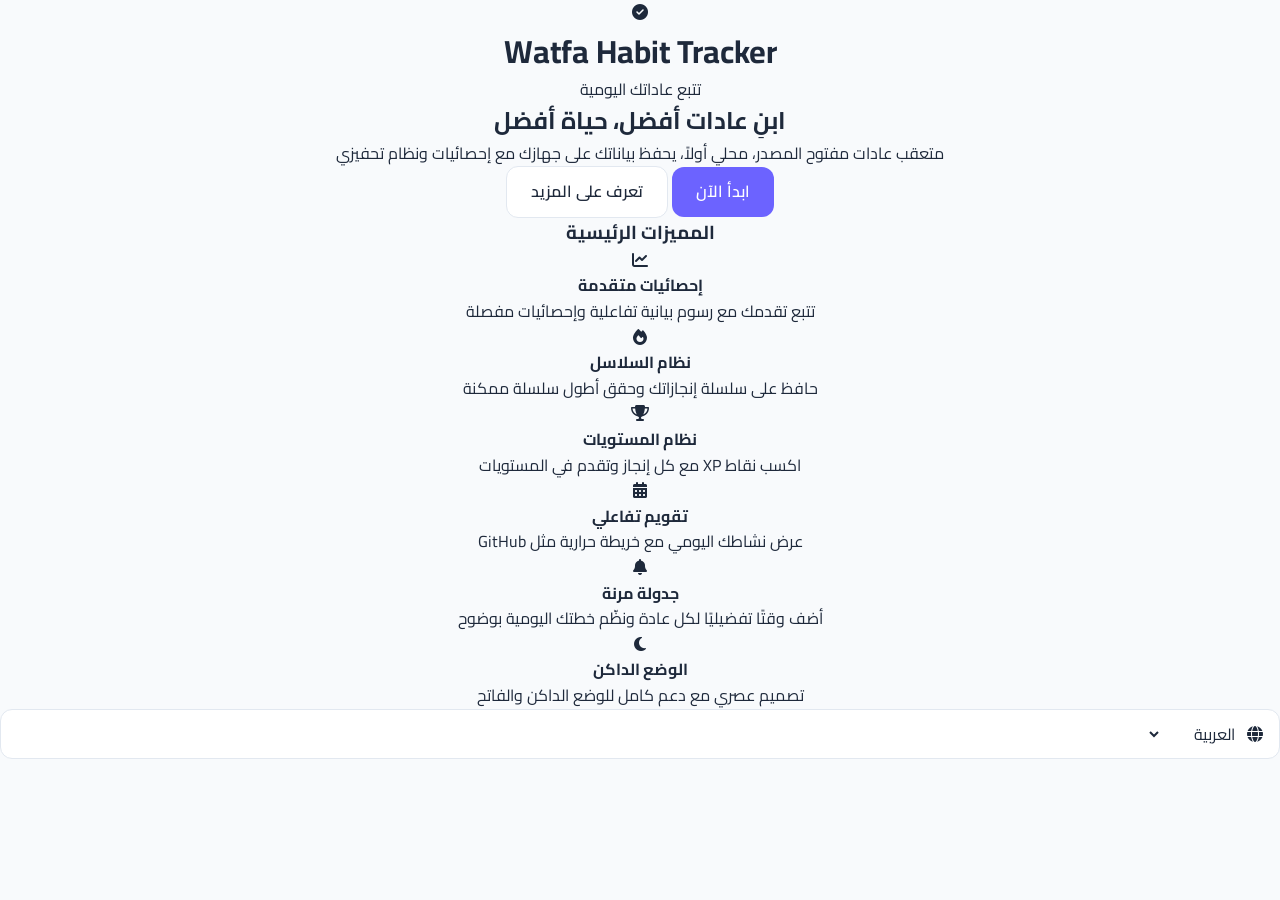
<file: index.html>
<!DOCTYPE html>

<html dir="rtl" lang="ar">
<head>
<meta charset="utf-8"/>
<meta content="width=device-width, initial-scale=1.0" name="viewport"/>
<script src="js/language-bootstrap.js"></script>
<title>Watfa Habit Tracker - ابنِ عادات أفضل</title>
<link href="css/style.css" rel="stylesheet"/>
<link href="css/darkmode.css" rel="stylesheet"/>
<link href="css/responsive.css" rel="stylesheet"/>
<style>
        body{
            text-align: center;
        }
    </style>
<link href="https://cdnjs.cloudflare.com/ajax/libs/font-awesome/6.4.0/css/all.min.css" media="print" onload="this.media='all'" rel="stylesheet"/>
<link href="https://fonts.googleapis.com/css2?family=Cairo:wght@300;400;500;600;700;800&amp;display=swap" media="print" onload="this.media='all'" rel="stylesheet"/>
</head>
<body>
<!-- Landing Page -->
<div class="landing-container">
<div class="landing-content">
<div class="landing-hero">
<div class="logo-section">
<i class="fas fa-check-circle"></i>
<h1>Watfa Habit Tracker</h1>
<p data-translate="tagline">تتبع عاداتك اليومية</p>
</div>
<h2 data-translate="hero_title">ابنِ عادات أفضل، حياة أفضل</h2>
<p data-translate="hero_subtitle">متعقب عادات مفتوح المصدر، محلي أولاً، يحفظ بياناتك على جهازك مع إحصائيات ونظام تحفيزي</p>
<div class="cta-buttons">
<a class="btn btn-primary" data-translate="login_btn" href="dashboard.html">ابدأ الآن</a>
<a class="btn btn-secondary" data-translate="learn_more" href="#features">تعرف على المزيد</a>
</div>
</div>
<div class="features-section" id="features">
<h3 data-translate="features_title">المميزات الرئيسية</h3>
<div class="features-grid">
<div class="feature-card">
<i class="fas fa-chart-line"></i>
<h4 data-translate="feature1_title">إحصائيات متقدمة</h4>
<p data-translate="feature1_desc">تتبع تقدمك مع رسوم بيانية تفاعلية وإحصائيات مفصلة</p>
</div>
<div class="feature-card">
<i class="fas fa-fire"></i>
<h4 data-translate="feature2_title">نظام السلاسل</h4>
<p data-translate="feature2_desc">حافظ على سلسلة إنجازاتك وحقق أطول سلسلة ممكنة</p>
</div>
<div class="feature-card">
<i class="fas fa-trophy"></i>
<h4 data-translate="feature3_title">نظام المستويات</h4>
<p data-translate="feature3_desc">اكسب نقاط XP مع كل إنجاز وتقدم في المستويات</p>
</div>
<div class="feature-card">
<i class="fas fa-calendar-alt"></i>
<h4 data-translate="feature4_title">تقويم تفاعلي</h4>
<p data-translate="feature4_desc">عرض نشاطك اليومي مع خريطة حرارية مثل GitHub</p>
</div>
<div class="feature-card">
<i class="fas fa-bell"></i>
<h4 data-translate="feature5_title">جدولة مرنة</h4>
<p data-translate="feature5_desc">أضف وقتًا تفضيليًا لكل عادة ونظّم خطتك اليومية بوضوح</p>
</div>
<div class="feature-card">
<i class="fas fa-moon"></i>
<h4 data-translate="feature6_title">الوضع الداكن</h4>
<p data-translate="feature6_desc">تصميم عصري مع دعم كامل للوضع الداكن والفاتح</p>
</div>
</div>
</div>
</div>
<div class="language-toggle">
<label class="language-select-wrap">
<i aria-hidden="true" class="fas fa-globe"></i>
<select class="language-select" data-language-selector="" data-translate-aria-label="select_language">
<option value="ar">العربية</option>
<option value="tr">Türkçe</option>
<option value="en">English</option>
</select>
</label>
</div>
</div>
<script src="js/utils.js"></script>
<script src="js/storage.js"></script>
<script src="js/translations.js"></script>
<script src="js/ui.js"></script>
<script src="js/app.js"></script>
<script src="js/init.js"></script>
</body>
</html>
</file>
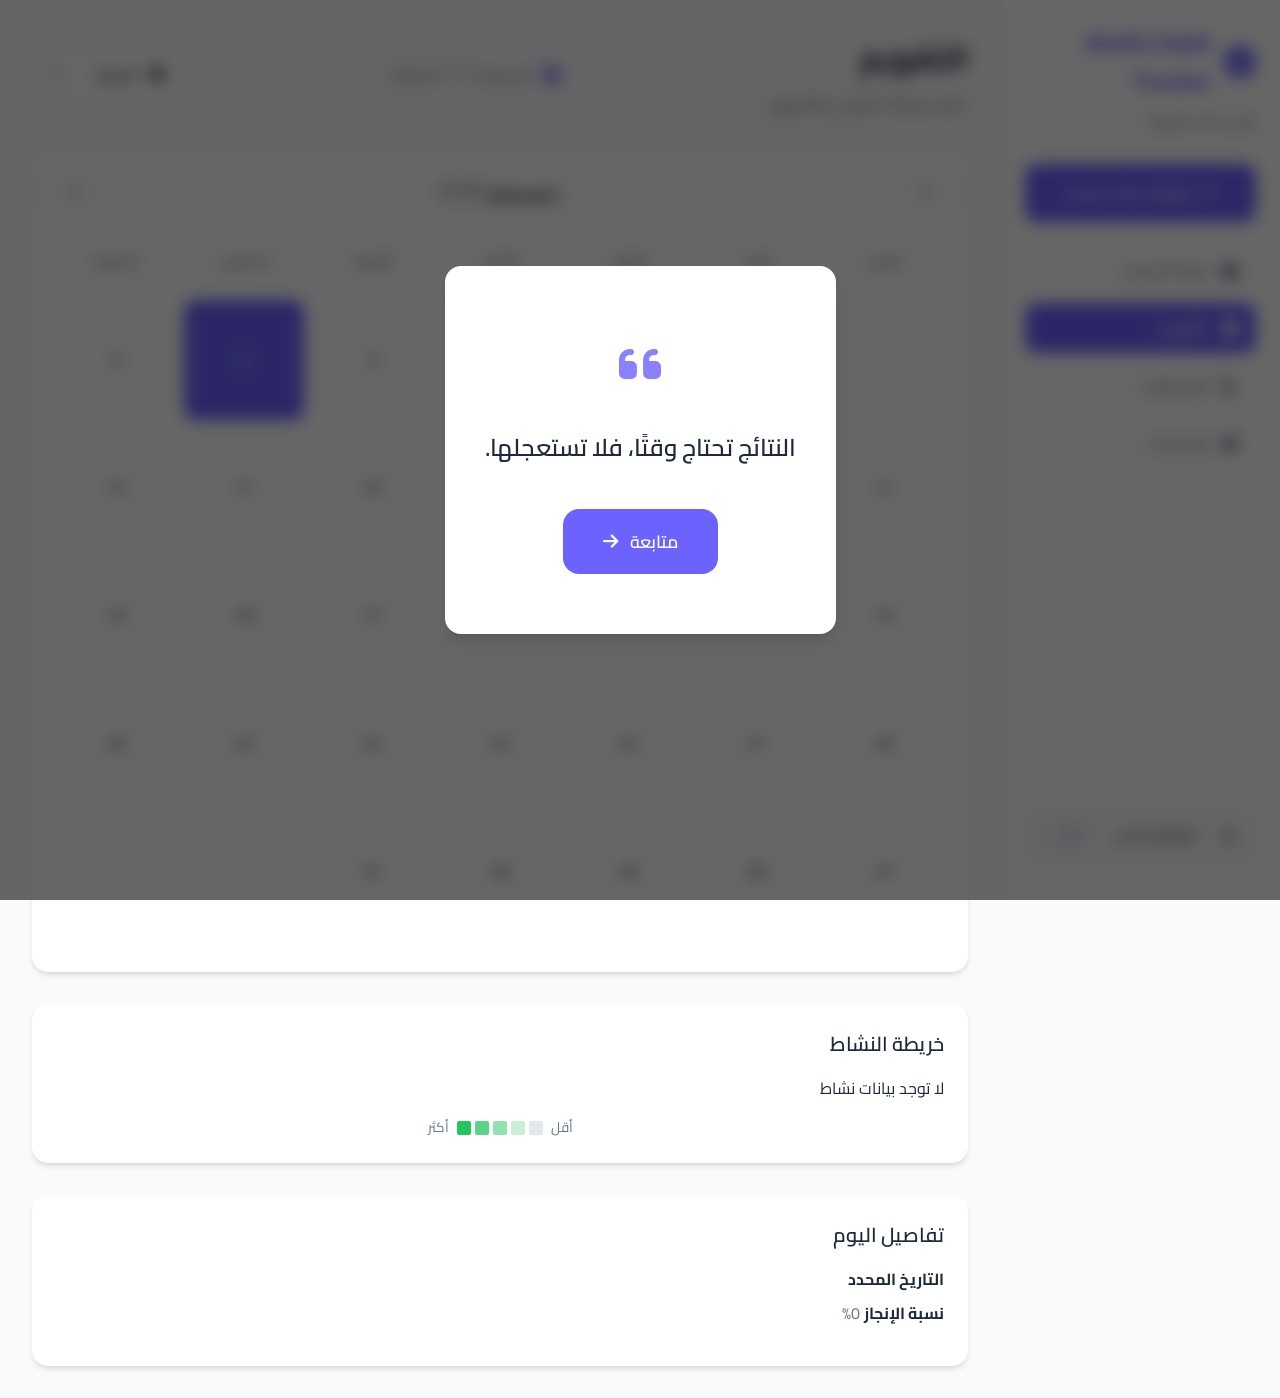
<file: calendar.html>
<!DOCTYPE html>

<html dir="rtl" lang="ar">
<head>
<meta charset="utf-8"/>
<meta content="width=device-width, initial-scale=1.0" name="viewport"/>
<script src="js/language-bootstrap.js"></script>
<title>التقويم - Watfa Habit Tracker</title>
<link href="css/style.css" rel="stylesheet"/>
<link href="css/dashboard.css" rel="stylesheet"/>
<link href="css/darkmode.css" rel="stylesheet"/>
<link href="css/responsive.css" rel="stylesheet"/>
<link href="https://cdnjs.cloudflare.com/ajax/libs/font-awesome/6.4.0/css/all.min.css" media="print" onload="this.media='all'" rel="stylesheet"/>
<link href="https://fonts.googleapis.com/css2?family=Cairo:wght@300;400;500;600;700;800&amp;display=swap" media="print" onload="this.media='all'" rel="stylesheet"/>
</head>
<body>
<div class="dashboard-container">
<!-- Sidebar -->
<aside class="sidebar" id="sidebar">
<div class="sidebar-header">
<div class="logo">
<i class="fas fa-check-circle"></i>
<span>Watfa Habit Tracker</span>
</div>
<p data-translate="tagline">تتبع عاداتك اليومية</p>
</div>
<button class="add-habit-btn" id="addHabitBtn">
<i class="fas fa-plus"></i>
<span data-translate="add_habit">إضافة عادة جديدة</span>
</button>
<nav class="sidebar-nav">
<a class="nav-link" href="dashboard.html">
<i class="fas fa-home"></i>
<span data-translate="dashboard">لوحة التحكم</span>
</a>
<a class="nav-link active" href="calendar.html">
<i class="fas fa-calendar-alt"></i>
<span data-translate="calendar">التقويم</span>
</a>
<a class="nav-link" href="statistics.html">
<i class="fas fa-chart-bar"></i>
<span data-translate="statistics">الإحصائيات</span>
</a>
<a class="nav-link" href="settings.html">
<i class="fas fa-cog"></i>
<span data-translate="settings">الإعدادات</span>
</a>
</nav>
<div class="sidebar-footer">
<div class="dark-mode-toggle">
<i class="fas fa-moon"></i>
<span data-translate="dark_mode">الوضع الداكن</span>
<label class="switch">
<input data-translate-aria-label="dark_mode" id="darkModeToggle" type="checkbox"/>
<span class="slider"></span>
</label>
</div>
</div>
</aside>
<!-- Main Content -->
<main class="main-content">
<div class="top-bar">
<div class="welcome-section">
<h1 data-translate="calendar">التقويم</h1>
<p class="welcome-message" data-translate="calendar_subtitle">عرض نشاطك اليومي والشهري</p>
</div>
<div class="date-section">
<i class="fas fa-calendar"></i>
<span id="currentDate"></span>
<span id="currentDay"></span>
</div>
<div class="top-bar-actions">
<label class="language-select-wrap">
<i aria-hidden="true" class="fas fa-globe"></i>
<select class="language-select" data-language-selector="" data-translate-aria-label="select_language">
<option value="ar">العربية</option>
<option value="tr">Türkçe</option>
<option value="en">English</option>
</select>
</label>
<button class="mobile-menu-btn" data-translate-aria-label="open_navigation_menu" id="mobileMenuBtn">
<i class="fas fa-bars"></i>
</button>
</div>
</div>
<!-- Calendar View -->
<div class="calendar-section">
<div class="calendar-header">
<button class="nav-btn" data-translate-aria-label="previous_month" data-translate-title="previous_month" id="prevMonth">
<i class="fas fa-chevron-right"></i>
</button>
<h2 id="calendarTitle"></h2>
<button class="nav-btn" data-translate-aria-label="next_month" data-translate-title="next_month" id="nextMonth">
<i class="fas fa-chevron-left"></i>
</button>
</div>
<div class="calendar-grid">
<div class="calendar-day-header" data-translate="saturday">السبت</div>
<div class="calendar-day-header" data-translate="sunday">الأحد</div>
<div class="calendar-day-header" data-translate="monday">الإثنين</div>
<div class="calendar-day-header" data-translate="tuesday">الثلاثاء</div>
<div class="calendar-day-header" data-translate="wednesday">الأربعاء</div>
<div class="calendar-day-header" data-translate="thursday">الخميس</div>
<div class="calendar-day-header" data-translate="friday">الجمعة</div>
</div>
<div class="calendar-grid" id="calendarGrid">
<!-- Calendar days will be rendered here -->
</div>
</div>
<!-- Activity Heatmap -->
<div class="heatmap-section">
<h3 data-translate="activity_heatmap">خريطة النشاط</h3>
<div class="heatmap-container" id="activityHeatmap">
<!-- Heatmap will be rendered here -->
</div>
<div class="heatmap-legend">
<span data-translate="less">أقل</span>
<div class="legend-colors">
<span class="color-0"></span>
<span class="color-1"></span>
<span class="color-2"></span>
<span class="color-3"></span>
<span class="color-4"></span>
</div>
<span data-translate="more">أكثر</span>
</div>
</div>
<!-- Day Details -->
<div class="day-details" id="dayDetails">
<h3 data-translate="day_details">تفاصيل اليوم</h3>
<div class="day-info">
<p><strong data-translate="selected_date">التاريخ المحدد:</strong> <span id="selectedDate"></span></p>
<p><strong data-translate="completion_rate">نسبة الإنجاز:</strong> <span id="dayCompletionRate">0%</span></p>
</div>
<div class="day-habits" id="dayHabits">
<!-- Day habits will be rendered here -->
</div>
</div>
</main>
</div>
<!-- Events Modal -->
<div aria-labelledby="eventsModalTitle" aria-modal="true" class="modal" id="eventsModal" role="dialog">
<div class="modal-content">
<div class="modal-header">
<h2 data-translate="events_today" id="eventsModalTitle">أحداث اليوم</h2>
<button class="close-btn" data-translate-aria-label="close_dialog" id="closeEventsModal">
<i class="fas fa-times"></i>
</button>
</div>
<div class="modal-body">
<div class="events-list" id="eventsList">
<!-- Events will be rendered here -->
</div>
<button class="btn btn-primary add-event-btn" id="addEventBtn">
<i class="fas fa-plus"></i>
<span data-translate="add_event">إضافة حدث جديد</span>
</button>
</div>
</div>
</div>
<!-- Event Form Modal -->
<div aria-labelledby="eventFormTitle" aria-modal="true" class="modal" id="eventFormModal" role="dialog">
<div class="modal-content">
<div class="modal-header">
<h2 data-translate="add_event" id="eventFormTitle">إضافة حدث</h2>
<button class="close-btn" data-translate-aria-label="close_dialog" id="closeEventFormModal">
<i class="fas fa-times"></i>
</button>
</div>
<form id="eventForm">
<div class="modal-body">
<div class="form-group">
<label data-translate="title_label" for="eventTitle">العنوان</label>
<input id="eventTitle" required="" type="text"/>
</div>
<div class="form-group">
<label data-translate="description" for="eventDescription">الوصف</label>
<textarea id="eventDescription" rows="3"></textarea>
</div>
<div class="form-group">
<label data-translate="time" for="eventTime">الوقت</label>
<input id="eventTime" type="time"/>
</div>
<div class="form-group">
<label data-translate="type" for="eventType">النوع</label>
<select id="eventType">
<option data-translate="reminder" value="reminder">تذكير</option>
<option data-translate="event" value="event">حدث</option>
</select>
</div>
</div>
<div class="modal-footer">
<button class="btn btn-secondary" data-translate="cancel" id="cancelEventForm" type="button">إلغاء</button>
<button class="btn btn-primary" data-translate="save" type="submit">حفظ</button>
</div>
</form>
</div>
</div>
<!-- Toast Notification -->
<div aria-live="polite" class="toast" id="toast" role="status">
<i class="fas fa-check-circle"></i>
<span id="toastMessage"></span>
</div>
<!-- Motivational Quote Modal -->
<div class="motivational-modal" id="motivationalModal">
<div class="motivational-overlay"></div>
<div class="motivational-content">
<div class="motivational-icon">
<i class="fas fa-quote-left"></i>
</div>
<p class="motivational-quote" id="motivationalQuote"></p>
<button class="motivational-continue-btn" id="motivationalContinueBtn">
<span data-translate="motivational_continue">متابعة</span>
<i class="fas fa-arrow-right"></i>
</button>
</div>
</div>
<script src="js/utils.js"></script>
<script src="js/storage.js"></script>
<script src="js/translations.js"></script>
<script src="js/habits.js"></script>
<script src="js/statistics.js"></script>
<script src="js/charts.js"></script>
<script src="js/ui.js"></script>
<script src="js/app.js"></script>
<script src="js/init.js"></script>
</body>
</html>
</file>
<file: css/style.css>
/* ============================================
   Habit Tracker - Main Styles
   ============================================ */

/* CSS Variables */
:root {
    --primary: #6C63FF;
    --primary-dark: #5a52d5;
    --primary-light: #8b85ff;
    --success: #22C55E;
    --warning: #FACC15;
    --danger: #EF4444;
    --background: #F8FAFC;
    --surface: #FFFFFF;
    --text-primary: #1E293B;
    --text-secondary: #64748B;
    --border: #E2E8F0;
    --shadow: 0 4px 6px -1px rgba(0, 0, 0, 0.1), 0 2px 4px -1px rgba(0, 0, 0, 0.06);
    --shadow-lg: 0 10px 15px -3px rgba(0, 0, 0, 0.1), 0 4px 6px -2px rgba(0, 0, 0, 0.05);
    --radius: 12px;
    --radius-lg: 16px;
    --transition: all 0.3s ease;
}

/* Dark Mode Variables */
[data-theme="dark"] {
    --background: #0F172A;
    --surface: #1E293B;
    --text-primary: #F1F5F9;
    --text-secondary: #94A3B8;
    --border: #334155;
    --shadow: 0 4px 6px -1px rgba(0, 0, 0, 0.3), 0 2px 4px -1px rgba(0, 0, 0, 0.2);
    --shadow-lg: 0 10px 15px -3px rgba(0, 0, 0, 0.3), 0 4px 6px -2px rgba(0, 0, 0, 0.2);
}

/* Reset & Base Styles */
* {
    margin: 0;
    padding: 0;
    box-sizing: border-box;
}

html {
    font-size: 16px;
    scroll-behavior: smooth;
}

body {
    font-family: 'Cairo', sans-serif;
    background: var(--background);
    color: var(--text-primary);
    line-height: 1.6;
    min-height: 100vh;
    transition: var(--transition);
}

/* Custom Scrollbar */
::-webkit-scrollbar {
    width: 8px;
    height: 8px;
}

::-webkit-scrollbar-track {
    background: var(--background);
}

::-webkit-scrollbar-thumb {
    background: var(--border);
    border-radius: 4px;
}

::-webkit-scrollbar-thumb:hover {
    background: var(--text-secondary);
}

/* Buttons */
.btn {
    display: inline-flex;
    align-items: center;
    justify-content: center;
    gap: 8px;
    padding: 12px 24px;
    border: none;
    border-radius: var(--radius);
    font-size: 1rem;
    font-weight: 600;
    cursor: pointer;
    transition: var(--transition);
    font-family: 'Cairo', sans-serif;
    text-decoration: none;
}

.btn-primary {
    background: var(--primary);
    color: white;
}

.btn-primary:hover {
    background: var(--primary-dark);
    transform: translateY(-2px);
    box-shadow: var(--shadow);
}

.btn-secondary {
    background: var(--surface);
    color: var(--text-primary);
    border: 1px solid var(--border);
}

.btn-secondary:hover {
    background: var(--background);
    border-color: var(--primary);
    color: var(--primary);
}

.btn-danger {
    background: var(--danger);
    color: white;
}

.btn-danger:hover {
    background: #dc2626;
    transform: translateY(-2px);
    box-shadow: var(--shadow);
}

.btn-block {
    width: 100%;
}

/* Form Elements */
.form-group {
    margin-bottom: 20px;
}

.form-group label {
    display: block;
    margin-bottom: 8px;
    font-weight: 600;
    color: var(--text-primary);
}

.form-group input,
.form-group textarea,
.form-group select {
    width: 100%;
    padding: 12px 16px;
    border: 1px solid var(--border);
    border-radius: var(--radius);
    font-size: 1rem;
    font-family: 'Cairo', sans-serif;
    background: var(--surface);
    color: var(--text-primary);
    transition: var(--transition);
}

.form-group input:focus,
.form-group textarea:focus,
.form-group select:focus {
    outline: none;
    border-color: var(--primary);
    box-shadow: 0 0 0 3px rgba(108, 99, 255, 0.1);
}

.form-group textarea {
    resize: vertical;
    min-height: 100px;
}

.form-row {
    display: grid;
    grid-template-columns: 1fr 1fr;
    gap: 20px;
}

/* Input Wrapper with Icon */
.input-wrapper {
    position: relative;
}

.input-wrapper i {
    position: absolute;
    right: 16px;
    top: 50%;
    transform: translateY(-50%);
    color: var(--text-secondary);
}

.input-wrapper input {
    padding-right: 48px;
}

.input-wrapper .toggle-password {
    position: absolute;
    right: 16px;
    top: 50%;
    transform: translateY(-50%);
    background: none;
    border: none;
    color: var(--text-secondary);
    cursor: pointer;
    font-size: 1rem;
}

[dir="ltr"] .input-wrapper i {
    right: auto;
    left: 16px;
}

[dir="ltr"] .input-wrapper input {
    padding-right: 16px;
    padding-left: 48px;
}

[dir="ltr"] .input-wrapper .toggle-password {
    right: auto;
    left: 16px;
}

/* Switch Toggle */
.switch {
    position: relative;
    display: inline-block;
    width: 50px;
    height: 26px;
}

.switch input {
    opacity: 0;
    width: 0;
    height: 0;
}

.slider {
    position: absolute;
    cursor: pointer;
    top: 0;
    left: 0;
    right: 0;
    bottom: 0;
    background-color: var(--border);
    transition: var(--transition);
    border-radius: 26px;
}

.slider:before {
    position: absolute;
    content: "";
    height: 20px;
    width: 20px;
    left: 3px;
    bottom: 3px;
    background-color: white;
    transition: var(--transition);
    border-radius: 50%;
}

input:checked + .slider {
    background-color: var(--primary);
}

input:checked + .slider:before {
    transform: translateX(24px);
}

[dir="ltr"] .slider:before {
    left: auto;
    right: 3px;
}

[dir="ltr"] input:checked + .slider:before {
    transform: translateX(-24px);
}

/* Modal */
.modal {
    display: none;
    position: fixed;
    top: 0;
    left: 0;
    width: 100%;
    height: 100%;
    background: rgba(0, 0, 0, 0.5);
    backdrop-filter: blur(4px);
    z-index: 1000;
    align-items: center;
    justify-content: center;
}

.modal.active {
    display: flex;
}

.modal-content {
    background: var(--surface);
    border-radius: var(--radius-lg);
    padding: 32px;
    max-width: 500px;
    width: 90%;
    max-height: 90vh;
    overflow-y: auto;
    box-shadow: var(--shadow-lg);
    animation: modalSlideIn 0.3s ease;
}

@keyframes modalSlideIn {
    from {
        opacity: 0;
        transform: translateY(-20px);
    }
    to {
        opacity: 1;
        transform: translateY(0);
    }
}

.modal-header {
    display: flex;
    justify-content: space-between;
    align-items: center;
    margin-bottom: 24px;
}

.modal-header h2 {
    font-size: 1.5rem;
    color: var(--text-primary);
}

.close-btn {
    background: none;
    border: none;
    font-size: 1.25rem;
    color: var(--text-secondary);
    cursor: pointer;
    transition: var(--transition);
}

.close-btn:hover {
    color: var(--danger);
}

.modal-footer {
    display: flex;
    justify-content: flex-end;
    gap: 12px;
    margin-top: 24px;
}

/* Toast Notification */
.toast {
    position: fixed;
    bottom: 24px;
    left: 50%;
    transform: translateX(-50%) translateY(100px);
    background: var(--surface);
    padding: 16px 24px;
    border-radius: var(--radius);
    box-shadow: var(--shadow-lg);
    display: flex;
    align-items: center;
    gap: 12px;
    z-index: 2000;
    opacity: 0;
    transition: var(--transition);
}

.toast.show {
    transform: translateX(-50%) translateY(0);
    opacity: 1;
}

.toast i {
    color: var(--success);
    font-size: 1.25rem;
}

.toast.success i {
    color: var(--success);
}

.toast.error i {
    color: var(--danger);
}

html.i18n-pending body {
    visibility: hidden;
}

/* Language selector */
.language-select-wrap {
    display: flex;
    align-items: center;
    gap: 8px;
    padding: 8px 16px;
    background: var(--surface);
    border: 1px solid var(--border);
    border-radius: var(--radius);
    color: var(--text-primary);
    cursor: pointer;
    transition: var(--transition);
    font-family: 'Cairo', sans-serif;
}

.language-select-wrap:focus-within,
.language-select-wrap:hover {
    border-color: var(--primary);
    color: var(--primary);
}

.language-select {
    min-width: 92px;
    padding: 0;
    border: 0;
    outline: 0;
    background: transparent;
    color: inherit;
    cursor: pointer;
    font: inherit;
}

.language-select option {
    background: var(--surface);
    color: var(--text-primary);
}

/* Utility Classes */
.hidden {
    display: none !important;
}

.text-center {
    text-align: center;
}

.text-right {
    text-align: right;
}

.text-left {
    text-align: left;
}

[dir="ltr"] .text-right {
    text-align: left;
}

[dir="ltr"] .text-left {
    text-align: right;
}

/* Loading Animation */
.loading {
    display: inline-block;
    width: 20px;
    height: 20px;
    border: 2px solid var(--border);
    border-top-color: var(--primary);
    border-radius: 50%;
    animation: spin 0.8s linear infinite;
}

@keyframes spin {
    to {
        transform: rotate(360deg);
    }
}

/* Empty State */
.empty-state {
    text-align: center;
    padding: 60px 20px;
    color: var(--text-secondary);
}

.empty-state i {
    font-size: 4rem;
    margin-bottom: 16px;
    opacity: 0.5;
}

.empty-state h3 {
    font-size: 1.5rem;
    margin-bottom: 8px;
    color: var(--text-primary);
}

.empty-state p {
    font-size: 1rem;
}

/* RTL Support */
[dir="rtl"] {
    direction: rtl;
}

[dir="ltr"] {
    direction: ltr;
}

/* Animations */
@keyframes fadeIn {
    from {
        opacity: 0;
    }
    to {
        opacity: 1;
    }
}

@keyframes slideIn {
    from {
        transform: translateY(20px);
        opacity: 0;
    }
    to {
        transform: translateY(0);
        opacity: 1;
    }
}

@keyframes pulse {
    0%, 100% {
        transform: scale(1);
    }
    50% {
        transform: scale(1.05);
    }
}

.animate-fade-in {
    animation: fadeIn 0.3s ease;
}

.animate-slide-in {
    animation: slideIn 0.3s ease;
}

.animate-pulse {
    animation: pulse 2s infinite;
}
</file>
<file: css/darkmode.css>
/* ============================================
   Habit Tracker - Dark Mode Styles
   ============================================ */

/* Dark Mode Theme */
[data-theme="dark"] {
    --primary: #8B85FF;
    --primary-dark: #6C63FF;
    --primary-light: #A5A0FF;
    --success: #4ADE80;
    --warning: #FDE047;
    --danger: #F87171;
    --background: #0F172A;
    --surface: #1E293B;
    --text-primary: #F1F5F9;
    --text-secondary: #94A3B8;
    --border: #334155;
}

/* Dark Mode Specific Overrides */
[data-theme="dark"] .sidebar {
    background: #1E293B;
    border-left-color: #334155;
}

[dir="ltr"][data-theme="dark"] .sidebar {
    border-left-color: transparent;
    border-right-color: #334155;
}

[data-theme="dark"] .stat-card,
[data-theme="dark"] .chart-card,
[data-theme="dark"] .habits-section,
[data-theme="dark"] .calendar-section,
[data-theme="dark"] .heatmap-section,
[data-theme="dark"] .day-details,
[data-theme="dark"] .settings-section,
[data-theme="dark"] .users-section {
    background: #1E293B;
}

[data-theme="dark"] .habit-item {
    background: #0F172A;
}

[data-theme="dark"] .habit-item:hover {
    border-color: var(--primary);
}

[data-theme="dark"] .calendar-day {
    color: var(--text-primary);
}

[data-theme="dark"] .calendar-day:hover {
    background: #334155;
}

[data-theme="dark"] .calendar-day.empty:hover {
    background: transparent;
}

[data-theme="dark"] .heatmap-cell {
    background: #334155;
}

[data-theme="dark"] .heatmap-cell.level-1 {
    background: rgba(74, 222, 128, 0.25);
}

[data-theme="dark"] .heatmap-cell.level-2 {
    background: rgba(74, 222, 128, 0.5);
}

[data-theme="dark"] .heatmap-cell.level-3 {
    background: rgba(74, 222, 128, 0.75);
}

[data-theme="dark"] .heatmap-cell.level-4 {
    background: var(--success);
}

[data-theme="dark"] .legend-colors .color-0 {
    background: #334155;
}

[data-theme="dark"] .setting-item {
    border-bottom-color: #334155;
}

[data-theme="dark"] .users-table thead {
    background: #0F172A;
}

[data-theme="dark"] .users-table tbody tr:hover {
    background: #0F172A;
}

[data-theme="dark"] .users-table td {
    border-bottom-color: #334155;
}

[data-theme="dark"] .users-table th {
    border-bottom-color: #334155;
}

[data-theme="dark"] .login-card {
    background: rgba(30, 41, 59, 0.95);
}

[data-theme="dark"] .login-footer {
    border-top-color: #334155;
}

[data-theme="dark"] .input-wrapper input,
[data-theme="dark"] .form-group input,
[data-theme="dark"] .form-group textarea,
[data-theme="dark"] .form-group select,
[data-theme="dark"] .search-box input,
[data-theme="dark"] .filter-select,
[data-theme="dark"] .setting-select,
[data-theme="dark"] .time-filter {
    background: #0F172A;
    border-color: #334155;
    color: var(--text-primary);
}

[data-theme="dark"] .input-wrapper input:focus,
[data-theme="dark"] .form-group input:focus,
[data-theme="dark"] .form-group textarea:focus,
[data-theme="dark"] .form-group select:focus {
    border-color: var(--primary);
    box-shadow: 0 0 0 3px rgba(139, 133, 255, 0.1);
}

[data-theme="dark"] .btn-secondary {
    background: #0F172A;
    border-color: #334155;
    color: var(--text-primary);
}

[data-theme="dark"] .btn-secondary:hover {
    background: #334155;
    border-color: var(--primary);
    color: var(--primary);
}

[data-theme="dark"] .nav-link:hover {
    background: #0F172A;
}

[data-theme="dark"] .dark-mode-toggle {
    background: #0F172A;
}

[data-theme="dark"] .sidebar-footer {
    border-top-color: #334155;
}

[data-theme="dark"] .settings-section h2 {
    border-bottom-color: #334155;
}

[data-theme="dark"] .setting-info i {
    background: #0F172A;
}

[data-theme="dark"] .user-action-btn,
[data-theme="dark"] .habit-action-btn,
[data-theme="dark"] .action-btn {
    background: #0F172A;
}

[data-theme="dark"] .icon-btn {
    background: #0F172A;
    border-color: #334155;
}

[data-theme="dark"] .icon-btn:hover,
[data-theme="dark"] .icon-btn.selected {
    background: rgba(139, 133, 255, 0.1);
}

[data-theme="dark"] .calendar-day-header {
    color: var(--text-secondary);
}

/* Dark Mode Transitions */
[data-theme="dark"] * {
    transition: background-color 0.3s ease, color 0.3s ease, border-color 0.3s ease;
}

/* Dark Mode Scrollbar */
[data-theme="dark"] ::-webkit-scrollbar-track {
    background: #0F172A;
}

[data-theme="dark"] ::-webkit-scrollbar-thumb {
    background: #334155;
}

[data-theme="dark"] ::-webkit-scrollbar-thumb:hover {
    background: #475569;
}
</file>
<file: css/responsive.css>
/* ============================================
   Habit Tracker - Responsive Styles
   ============================================ */

/* Large Tablets and Small Desktops */
@media (max-width: 1024px) {
    .sidebar {
        width: 240px;
    }
    
    .main-content {
        margin-right: 240px;
    }
    
    [dir="ltr"] .main-content {
        margin-right: 0;
        margin-left: 240px;
    }
    
    .stats-cards {
        grid-template-columns: repeat(2, 1fr);
    }
    
    .charts-section {
        grid-template-columns: 1fr;
    }
    
    .chart-card.full-width {
        grid-column: 1;
    }
}

/* Tablets */
@media (max-width: 768px) {
    .sidebar {
        transform: translateX(100%);
        width: 280px;
    }
    
    [dir="ltr"] .sidebar {
        transform: translateX(-100%);
    }
    
    .sidebar.open {
        transform: translateX(0);
    }
    
    .main-content {
        margin-right: 0;
        margin-left: 0;
    }
    
    .mobile-menu-btn {
        display: flex;
    }
    
    .stats-cards {
        grid-template-columns: 1fr;
    }
    
    .top-bar {
        flex-direction: column;
        align-items: flex-start;
    }
    
    .date-section {
        order: 3;
    }
    
    .top-bar-actions {
        width: 100%;
        justify-content: space-between;
        order: 2;
    }
    
    .habits-header {
        flex-direction: column;
        align-items: flex-start;
    }
    
    .habits-actions {
        width: 100%;
    }
    
    .search-box input {
        width: 100%;
    }
    
    .form-row {
        grid-template-columns: 1fr;
    }
    
    .modal-content {
        padding: 24px;
        margin: 16px;
    }
    
    .admin-stats {
        grid-template-columns: repeat(2, 1fr);
    }
    
    .users-header {
        flex-direction: column;
        align-items: flex-start;
    }
    
    .users-actions {
        width: 100%;
    }
    
    .users-table {
        font-size: 0.9rem;
    }
    
    .users-table th,
    .users-table td {
        padding: 12px 8px;
    }
}

/* Mobile Phones */
@media (max-width: 480px) {
    .main-content {
        padding: 16px;
    }
    
    .welcome-section h1 {
        font-size: 1.5rem;
    }
    
    .stat-card {
        padding: 16px;
    }
    
    .stat-icon {
        width: 48px;
        height: 48px;
        font-size: 1.25rem;
    }
    
    .stat-value {
        font-size: 1.25rem;
    }
    
    .chart-card {
        padding: 16px;
    }
    
    .chart-body {
        height: 250px;
    }
    
    .habit-item {
        flex-wrap: wrap;
    }
    
    .habit-actions {
        width: 100%;
        justify-content: flex-end;
    }
    
    .login-card {
        padding: 32px 24px;
        margin: 16px;
    }
    
    .login-header h1 {
        font-size: 1.5rem;
    }
    
    .admin-stats {
        grid-template-columns: 1fr;
    }
    
    .users-table {
        font-size: 0.85rem;
    }
    
    .user-actions-cell {
        flex-wrap: wrap;
    }
    
    .setting-item {
        flex-direction: column;
        align-items: flex-start;
        gap: 12px;
    }
    
    .export-buttons {
        width: 100%;
    }
    
    .export-buttons .btn {
        flex: 1;
    }
}

/* Landscape Mobile */
@media (max-height: 600px) and (orientation: landscape) {
    .login-card {
        padding: 24px;
        max-width: 500px;
    }
    
    .login-header {
        margin-bottom: 24px;
    }
    
    .login-header .logo {
        width: 60px;
        height: 60px;
        font-size: 2rem;
    }
}

/* Print Styles */
@media print {
    .sidebar,
    .top-bar-actions,
    .mobile-menu-btn,
    .habit-actions,
    .add-habit-btn,
    .logout-btn {
        display: none !important;
    }
    
    .main-content {
        margin: 0 !important;
        padding: 20px !important;
    }
    
    .dashboard-container {
        display: block !important;
    }
    
    body {
        background: white !important;
        color: black !important;
    }
    
    .stat-card,
    .chart-card,
    .habits-section {
        box-shadow: none !important;
        border: 1px solid #ccc !important;
        page-break-inside: avoid;
    }
}
</file>
<file: css/dashboard.css>
/* ============================================
   Habit Tracker - Dashboard Styles
   ============================================ */

/* Dashboard Container */
.dashboard-container {
    display: flex;
    min-height: 100vh;
}

/* Sidebar */
.sidebar {
    width: 280px;
    background: var(--surface);
    border-left: 1px solid var(--border);
    padding: 24px;
    display: flex;
    flex-direction: column;
    position: fixed;
    right: 0;
    top: 0;
    height: 100vh;
    overflow-y: auto;
    z-index: 100;
    transition: var(--transition);
}

[dir="ltr"] .sidebar {
    right: auto;
    left: 0;
    border-left: none;
    border-right: 1px solid var(--border);
}

.sidebar-header {
    margin-bottom: 32px;
}

.sidebar-header .logo {
    display: flex;
    align-items: center;
    gap: 12px;
    font-size: 1.5rem;
    font-weight: 700;
    color: var(--primary);
    margin-bottom: 8px;
}

.sidebar-header .logo i {
    font-size: 2rem;
}

.sidebar-header p {
    color: var(--text-secondary);
    font-size: 0.9rem;
}

.add-habit-btn {
    width: 100%;
    padding: 14px;
    background: var(--primary);
    color: white;
    border: none;
    border-radius: var(--radius);
    font-size: 1rem;
    font-weight: 600;
    cursor: pointer;
    display: flex;
    align-items: center;
    justify-content: center;
    gap: 8px;
    transition: var(--transition);
    margin-bottom: 24px;
    font-family: 'Cairo', sans-serif;
}

.add-habit-btn:hover {
    background: var(--primary-dark);
    transform: translateY(-2px);
    box-shadow: var(--shadow);
}

.sidebar-nav {
    flex: 1;
    display: flex;
    flex-direction: column;
    gap: 8px;
}

.nav-link {
    display: flex;
    align-items: center;
    gap: 12px;
    padding: 12px 16px;
    border-radius: var(--radius);
    color: var(--text-secondary);
    text-decoration: none;
    transition: var(--transition);
    font-weight: 500;
}

.nav-link:hover {
    background: var(--background);
    color: var(--primary);
}

.nav-link.active {
    background: var(--primary);
    color: white;
}

.nav-link i {
    font-size: 1.1rem;
    width: 20px;
    text-align: center;
}

.admin-only {
    display: none;
}

.admin-only.visible {
    display: flex;
}

.sidebar-footer {
    margin-top: auto;
    padding-top: 24px;
    border-top: 1px solid var(--border);
}

.dark-mode-toggle {
    display: flex;
    align-items: center;
    justify-content: space-between;
    margin-bottom: 16px;
    padding: 12px;
    background: var(--background);
    border-radius: var(--radius);
}

.dark-mode-toggle i {
    color: var(--text-secondary);
    margin-right: 8px;
}

.dark-mode-toggle span {
    color: var(--text-primary);
    font-size: 0.9rem;
}

[dir="ltr"] .dark-mode-toggle i {
    margin-right: 0;
    margin-left: 8px;
}

.logout-btn {
    width: 100%;
    padding: 12px;
    background: none;
    border: 1px solid var(--danger);
    color: var(--danger);
    border-radius: var(--radius);
    font-size: 1rem;
    font-weight: 600;
    cursor: pointer;
    display: flex;
    align-items: center;
    justify-content: center;
    gap: 8px;
    transition: var(--transition);
    font-family: 'Cairo', sans-serif;
}

.logout-btn:hover {
    background: var(--danger);
    color: white;
}

/* Main Content */
.main-content {
    flex: 1;
    margin-right: 280px;
    padding: 32px;
    background: var(--background);
    min-height: 100vh;
}

[dir="ltr"] .main-content {
    margin-right: 0;
    margin-left: 280px;
}

/* Top Bar */
.top-bar {
    display: flex;
    justify-content: space-between;
    align-items: center;
    margin-bottom: 32px;
    flex-wrap: wrap;
    gap: 16px;
}

.welcome-section h1 {
    font-size: 2rem;
    font-weight: 700;
    color: var(--text-primary);
    margin-bottom: 8px;
}

.welcome-message {
    color: var(--text-secondary);
    font-size: 1rem;
}

.date-section {
    display: flex;
    align-items: center;
    gap: 8px;
    color: var(--text-secondary);
    font-size: 1rem;
}

.date-section i {
    color: var(--primary);
}

.top-bar-actions {
    display: flex;
    align-items: center;
    gap: 12px;
}

.mobile-menu-btn {
    display: none;
    padding: 8px;
    background: var(--surface);
    border: 1px solid var(--border);
    border-radius: var(--radius);
    color: var(--text-primary);
    cursor: pointer;
}

/* Stats Cards */
.stats-cards {
    display: grid;
    grid-template-columns: repeat(auto-fit, minmax(280px, 1fr));
    gap: 24px;
    margin-bottom: 32px;
}

.stat-card {
    background: var(--surface);
    border-radius: var(--radius-lg);
    padding: 24px;
    box-shadow: var(--shadow);
    display: flex;
    align-items: center;
    gap: 16px;
    transition: var(--transition);
    position: relative;
    overflow: hidden;
}

.stat-card:hover {
    transform: translateY(-4px);
    box-shadow: var(--shadow-lg);
}

.stat-icon {
    width: 56px;
    height: 56px;
    border-radius: var(--radius);
    display: flex;
    align-items: center;
    justify-content: center;
    font-size: 1.5rem;
    flex-shrink: 0;
}

.stat-icon.commitment {
    background: rgba(108, 99, 255, 0.1);
    color: var(--primary);
}

.stat-icon.completed {
    background: rgba(34, 197, 94, 0.1);
    color: var(--success);
}

.stat-icon.streak {
    background: rgba(234, 88, 11, 0.1);
    color: #EA580C;
}

.stat-icon.total {
    background: rgba(59, 130, 246, 0.1);
    color: #3B82F6;
}

.stat-icon.xp {
    background: rgba(250, 204, 21, 0.1);
    color: var(--warning);
}

.stat-icon.active-days {
    background: rgba(236, 72, 153, 0.1);
    color: var(--danger);
}

.stat-content {
    flex: 1;
}

.stat-content h3 {
    font-size: 0.9rem;
    color: var(--text-secondary);
    margin-bottom: 8px;
    font-weight: 500;
}

.stat-value {
    font-size: 1.5rem;
    font-weight: 700;
    color: var(--text-primary);
    display: flex;
    align-items: center;
    gap: 8px;
}

.stat-change {
    font-size: 0.8rem;
    padding: 4px 8px;
    border-radius: var(--radius);
    font-weight: 600;
}

.stat-change.positive {
    background: rgba(34, 197, 94, 0.1);
    color: var(--success);
}

.stat-change.negative {
    background: rgba(239, 68, 68, 0.1);
    color: var(--danger);
}

.stat-content p {
    font-size: 0.8rem;
    color: var(--text-secondary);
    margin-top: 4px;
}

.stat-chart {
    width: 60px;
    height: 40px;
}

.stat-icon-large {
    font-size: 2rem;
    color: var(--text-secondary);
    opacity: 0.3;
}

.progress-ring {
    width: 60px;
    height: 60px;
}

.xp-progress {
    margin-top: 8px;
}

.xp-progress .progress-bar {
    height: 6px;
    background: var(--background);
    border-radius: 3px;
    overflow: hidden;
    margin-bottom: 4px;
}

.xp-progress .progress-fill {
    height: 100%;
    background: var(--primary);
    border-radius: 3px;
    transition: width 0.3s ease;
}

.xp-progress span {
    font-size: 0.75rem;
    color: var(--text-secondary);
}

/* Charts Section */
.charts-section {
    display: grid;
    grid-template-columns: repeat(2, 1fr);
    gap: 24px;
    margin-bottom: 32px;
}

.chart-card {
    background: var(--surface);
    border-radius: var(--radius-lg);
    padding: 24px;
    box-shadow: var(--shadow);
}

.chart-card.full-width {
    grid-column: 1 / -1;
}

.chart-header {
    display: flex;
    justify-content: space-between;
    align-items: center;
    margin-bottom: 20px;
}

.chart-header h3 {
    font-size: 1.25rem;
    font-weight: 600;
    color: var(--text-primary);
}

.time-filter {
    padding: 8px 16px;
    border: 1px solid var(--border);
    border-radius: var(--radius);
    background: var(--surface);
    color: var(--text-primary);
    font-family: 'Cairo', sans-serif;
    cursor: pointer;
}

.chart-body {
    position: relative;
    height: 300px;
}

.chart-legend {
    display: flex;
    flex-wrap: wrap;
    gap: 16px;
    margin-top: 16px;
    justify-content: center;
}

.legend-item {
    display: flex;
    align-items: center;
    gap: 8px;
    font-size: 0.9rem;
    color: var(--text-secondary);
}

.legend-color {
    width: 12px;
    height: 12px;
    border-radius: 50%;
}

/* Habits Section */
.habits-section {
    background: var(--surface);
    border-radius: var(--radius-lg);
    padding: 24px;
    box-shadow: var(--shadow);
}

.habits-header {
    display: flex;
    justify-content: space-between;
    align-items: center;
    margin-bottom: 24px;
    flex-wrap: wrap;
    gap: 16px;
}

.habits-header h2 {
    font-size: 1.5rem;
    font-weight: 600;
    color: var(--text-primary);
}

.habits-actions {
    display: flex;
    gap: 12px;
    flex-wrap: wrap;
}

.search-box {
    position: relative;
}

.search-box i {
    position: absolute;
    right: 12px;
    top: 50%;
    transform: translateY(-50%);
    color: var(--text-secondary);
}

.search-box input {
    padding: 10px 40px 10px 16px;
    border: 1px solid var(--border);
    border-radius: var(--radius);
    background: var(--surface);
    color: var(--text-primary);
    font-family: 'Cairo', sans-serif;
    width: 200px;
}

[dir="ltr"] .search-box i {
    right: auto;
    left: 12px;
}

[dir="ltr"] .search-box input {
    padding: 10px 16px 10px 40px;
}

.filter-select {
    padding: 10px 16px;
    border: 1px solid var(--border);
    border-radius: var(--radius);
    background: var(--surface);
    color: var(--text-primary);
    font-family: 'Cairo', sans-serif;
    cursor: pointer;
}

.habits-list {
    display: flex;
    flex-direction: column;
    gap: 16px;
}

.habit-item {
    display: flex;
    align-items: center;
    gap: 16px;
    padding: 16px;
    background: var(--background);
    border-radius: var(--radius);
    transition: var(--transition);
    border: 2px solid transparent;
}

.habit-item:hover {
    border-color: var(--primary);
    transform: translateX(-4px);
}

[dir="ltr"] .habit-item:hover {
    transform: translateX(4px);
}

.habit-item.completed {
    opacity: 0.7;
}

.habit-item.completed .habit-name {
    text-decoration: line-through;
}

.habit-checkbox {
    width: 24px;
    height: 24px;
    border: 2px solid var(--border);
    border-radius: 6px;
    cursor: pointer;
    display: flex;
    align-items: center;
    justify-content: center;
    transition: var(--transition);
    flex-shrink: 0;
}

.habit-checkbox:hover {
    border-color: var(--primary);
}

.habit-checkbox.checked {
    background: var(--success);
    border-color: var(--success);
}

.habit-checkbox.checked i {
    color: white;
}

.habit-icon {
    width: 48px;
    height: 48px;
    border-radius: var(--radius);
    display: flex;
    align-items: center;
    justify-content: center;
    font-size: 1.25rem;
    flex-shrink: 0;
}

.habit-info {
    flex: 1;
}

.habit-name {
    font-size: 1.1rem;
    font-weight: 600;
    color: var(--text-primary);
    margin-bottom: 4px;
}

.habit-description {
    font-size: 0.9rem;
    color: var(--text-secondary);
    margin-bottom: 4px;
}

.habit-meta {
    display: flex;
    align-items: center;
    gap: 16px;
    font-size: 0.85rem;
    color: var(--text-secondary);
}

.habit-streak {
    display: flex;
    align-items: center;
    gap: 4px;
}

.habit-streak i {
    color: #EA580C;
}

.habit-actions {
    display: flex;
    gap: 8px;
}

.habit-action-btn {
    width: 36px;
    height: 36px;
    border: none;
    border-radius: var(--radius);
    background: var(--surface);
    color: var(--text-secondary);
    cursor: pointer;
    transition: var(--transition);
    display: flex;
    align-items: center;
    justify-content: center;
}

.habit-action-btn:hover {
    background: var(--primary);
    color: white;
}

.habit-action-btn.delete:hover {
    background: var(--danger);
}

/* Icon Picker */
.icon-picker {
    display: flex;
    gap: 8px;
    flex-wrap: wrap;
}

.icon-btn {
    width: 40px;
    height: 40px;
    border: 2px solid var(--border);
    border-radius: var(--radius);
    background: var(--surface);
    cursor: pointer;
    transition: var(--transition);
    display: flex;
    align-items: center;
    justify-content: center;
}

.icon-btn:hover,
.icon-btn.selected {
    border-color: var(--primary);
    background: rgba(108, 99, 255, 0.1);
}

/* Color Picker */
.color-picker {
    display: flex;
    gap: 8px;
}

.color-btn {
    min-width: 32px;
    min-height: 32px;
    width: 32px;
    height: 32px;
    border: 2px solid var(--border);
    border-radius: 50%;
    cursor: pointer;
    transition: var(--transition);
    display: inline-block;
}

.color-btn[data-color="#6C63FF"] {
    background-color: #6C63FF !important;
}

.color-btn[data-color="#22C55E"] {
    background-color: #22C55E !important;
}

.color-btn[data-color="#FACC15"] {
    background-color: #FACC15 !important;
}

.color-btn[data-color="#EF4444"] {
    background-color: #EF4444 !important;
}

.color-btn[data-color="#3B82F6"] {
    background-color: #3B82F6 !important;
}

.color-btn[data-color="#EC4899"] {
    background-color: #EC4899 !important;
}

.color-btn:hover,
.color-btn.selected {
    border-color: var(--primary);
    transform: scale(1.1);
}

/* Calendar Section */
.calendar-section {
    background: var(--surface);
    border-radius: var(--radius-lg);
    padding: 24px;
    box-shadow: var(--shadow);
    margin-bottom: 32px;
}

.calendar-header {
    display: flex;
    justify-content: space-between;
    align-items: center;
    margin-bottom: 24px;
}

.calendar-header h2 {
    font-size: 1.5rem;
    font-weight: 600;
    color: var(--text-primary);
}

.nav-btn {
    width: 40px;
    height: 40px;
    border: 1px solid var(--border);
    border-radius: var(--radius);
    background: var(--surface);
    color: var(--text-primary);
    cursor: pointer;
    transition: var(--transition);
    display: flex;
    align-items: center;
    justify-content: center;
}

.nav-btn:hover {
    background: var(--primary);
    color: white;
    border-color: var(--primary);
}

.calendar-grid {
    display: grid;
    grid-template-columns: repeat(7, 1fr);
    gap: 8px;
    margin-bottom: 16px;
}

.calendar-day-header {
    text-align: center;
    font-weight: 600;
    color: var(--text-secondary);
    padding: 12px;
    font-size: 0.9rem;
}

.calendar-day {
    aspect-ratio: 1;
    display: flex;
    flex-direction: column;
    align-items: center;
    justify-content: center;
    border-radius: var(--radius);
    cursor: pointer;
    transition: var(--transition);
    font-weight: 500;
    position: relative;
}

.calendar-day:hover {
    background: var(--background);
}

.calendar-day.today {
    background: var(--primary);
    color: white;
}

.calendar-day.has-habits::after {
    content: '';
    width: 6px;
    height: 6px;
    background: var(--success);
    border-radius: 50%;
    position: absolute;
    bottom: 8px;
}

.calendar-day.completed {
    background: rgba(34, 197, 94, 0.1);
    color: var(--success);
}

.calendar-day.empty {
    cursor: default;
}

.calendar-day.empty:hover {
    background: transparent;
}

.calendar-day.has-events::before {
    content: '';
    width: 8px;
    height: 8px;
    background: var(--primary);
    border-radius: 50%;
    position: absolute;
    top: 8px;
    right: 8px;
}

[dir="ltr"] .calendar-day.has-events::before {
    right: auto;
    left: 8px;
}

.event-indicator {
    position: absolute;
    top: 6px;
    right: 6px;
    width: 8px;
    height: 8px;
    background: var(--primary);
    border-radius: 50%;
}

[dir="ltr"] .event-indicator {
    right: auto;
    left: 6px;
}

/* Events Modal */
.events-list {
    max-height: 400px;
    overflow-y: auto;
    margin-bottom: 16px;
}

.event-item {
    display: flex;
    align-items: flex-start;
    gap: 12px;
    padding: 16px;
    background: var(--background);
    border-radius: var(--radius);
    margin-bottom: 12px;
    transition: var(--transition);
}

.event-item:hover {
    background: var(--surface);
}

.event-icon {
    width: 40px;
    height: 40px;
    border-radius: var(--radius);
    display: flex;
    align-items: center;
    justify-content: center;
    flex-shrink: 0;
}

.event-icon.reminder {
    background: rgba(250, 204, 21, 0.1);
    color: #FACC15;
}

.event-icon.event {
    background: rgba(108, 99, 255, 0.1);
    color: var(--primary);
}

.event-info {
    flex: 1;
}

.event-title {
    font-weight: 600;
    margin-bottom: 4px;
}

.event-meta {
    display: flex;
    align-items: center;
    gap: 12px;
    font-size: 0.85rem;
    color: var(--text-secondary);
    margin-bottom: 8px;
}

.event-time {
    display: flex;
    align-items: center;
    gap: 4px;
}

.event-type {
    padding: 2px 8px;
    background: var(--surface);
    border-radius: 12px;
    font-size: 0.75rem;
}

.event-description {
    font-size: 0.9rem;
    color: var(--text-secondary);
    line-height: 1.5;
}

.event-actions {
    display: flex;
    gap: 8px;
}

.event-action-btn {
    width: 32px;
    height: 32px;
    border: none;
    border-radius: var(--radius);
    background: var(--surface);
    color: var(--text-secondary);
    cursor: pointer;
    display: flex;
    align-items: center;
    justify-content: center;
    transition: var(--transition);
}

.event-action-btn:hover {
    background: var(--background);
    color: var(--text);
}

.event-action-btn.edit:hover {
    color: var(--primary);
}

.event-action-btn.delete:hover {
    color: var(--danger);
}

.add-event-btn {
    width: 100%;
    padding: 12px;
    background: var(--primary);
    color: white;
    border: none;
    border-radius: var(--radius);
    font-weight: 600;
    cursor: pointer;
    display: flex;
    align-items: center;
    justify-content: center;
    gap: 8px;
    transition: var(--transition);
}

.add-event-btn:hover {
    background: var(--primary-dark);
}

/* Event Form Modal */
.event-form-modal .form-group {
    margin-bottom: 16px;
}

.event-form-modal label {
    display: block;
    margin-bottom: 8px;
    font-weight: 500;
}

.event-form-modal input[type="text"],
.event-form-modal textarea,
.event-form-modal input[type="time"],
.event-form-modal select {
    width: 100%;
    padding: 12px;
    border: 1px solid var(--border);
    border-radius: var(--radius);
    background: var(--background);
    color: var(--text);
    font-family: 'Cairo', sans-serif;
    font-size: 0.95rem;
}

.event-form-modal textarea {
    resize: vertical;
}

.event-form-modal input:focus,
.event-form-modal textarea:focus,
.event-form-modal select:focus {
    outline: none;
    border-color: var(--primary);
}

/* Motivational Modal */
.motivational-modal {
    position: fixed;
    top: 0;
    left: 0;
    width: 100%;
    height: 100%;
    z-index: 9999;
    display: none;
    opacity: 0;
    transition: opacity 0.5s ease;
}

.motivational-modal.active {
    display: flex;
    opacity: 1;
}

.motivational-overlay {
    position: absolute;
    top: 0;
    left: 0;
    width: 100%;
    height: 100%;
    background: rgba(0, 0, 0, 0.6);
    backdrop-filter: blur(8px);
    -webkit-backdrop-filter: blur(8px);
}

.motivational-content {
    position: relative;
    margin: auto;
    max-width: 600px;
    padding: 60px 40px;
    background: var(--surface);
    border-radius: var(--radius-lg);
    box-shadow: var(--shadow-lg);
    text-align: center;
    transform: scale(0.9);
    transition: transform 0.5s ease;
}

.motivational-modal.active .motivational-content {
    transform: scale(1);
}

.motivational-icon {
    font-size: 3rem;
    color: var(--primary);
    margin-bottom: 24px;
    opacity: 0.8;
}

.motivational-quote {
    font-size: 1.5rem;
    font-weight: 600;
    color: var(--text-primary);
    line-height: 1.8;
    margin-bottom: 40px;
    font-family: 'Cairo', sans-serif;
}

.motivational-continue-btn {
    display: inline-flex;
    align-items: center;
    gap: 12px;
    padding: 16px 40px;
    background: var(--primary);
    color: white;
    border: none;
    border-radius: var(--radius-lg);
    font-size: 1.1rem;
    font-weight: 600;
    cursor: pointer;
    transition: var(--transition);
    font-family: 'Cairo', sans-serif;
}

.motivational-continue-btn:hover {
    background: var(--primary-dark);
    transform: translateY(-2px);
    box-shadow: var(--shadow-lg);
}

.motivational-continue-btn i {
    transition: transform 0.3s ease;
}

.motivational-continue-btn:hover i {
    transform: translateX(4px);
}

[dir="ltr"] .motivational-continue-btn:hover i {
    transform: translateX(4px);
}

[dir="rtl"] .motivational-continue-btn:hover i {
    transform: translateX(-4px);
}

/* Responsive */
@media (max-width: 768px) {
    .motivational-content {
        margin: 20px;
        padding: 40px 24px;
        max-width: calc(100% - 40px);
    }

    .motivational-quote {
        font-size: 1.25rem;
    }

    .motivational-continue-btn {
        padding: 14px 32px;
        font-size: 1rem;
    }
}

@media (max-width: 480px) {
    .motivational-content {
        padding: 32px 20px;
        margin: 16px;
    }

    .motivational-quote {
        font-size: 1.1rem;
    }

    .motivational-icon {
        font-size: 2.5rem;
    }
}

/* Heatmap Section */
.heatmap-section {
    background: var(--surface);
    border-radius: var(--radius-lg);
    padding: 24px;
    box-shadow: var(--shadow);
    margin-bottom: 32px;
}

.heatmap-section h3 {
    font-size: 1.25rem;
    font-weight: 600;
    color: var(--text-primary);
    margin-bottom: 16px;
}

.heatmap-container {
    display: flex;
    flex-wrap: wrap;
    gap: 4px;
    margin-bottom: 16px;
}

.heatmap-cell {
    width: 14px;
    height: 14px;
    border-radius: 2px;
    background: var(--border);
}

.heatmap-cell.level-1 {
    background: rgba(34, 197, 94, 0.25);
}

.heatmap-cell.level-2 {
    background: rgba(34, 197, 94, 0.5);
}

.heatmap-cell.level-3 {
    background: rgba(34, 197, 94, 0.75);
}

.heatmap-cell.level-4 {
    background: var(--success);
}

.heatmap-legend {
    display: flex;
    align-items: center;
    justify-content: center;
    gap: 8px;
    font-size: 0.85rem;
    color: var(--text-secondary);
}

.legend-colors {
    display: flex;
    gap: 4px;
}

.legend-colors span {
    width: 14px;
    height: 14px;
    border-radius: 2px;
}

.legend-colors .color-0 {
    background: var(--border);
}

.legend-colors .color-1 {
    background: rgba(34, 197, 94, 0.25);
}

.legend-colors .color-2 {
    background: rgba(34, 197, 94, 0.5);
}

.legend-colors .color-3 {
    background: rgba(34, 197, 94, 0.75);
}

.legend-colors .color-4 {
    background: var(--success);
}

/* Day Details */
.day-details {
    background: var(--surface);
    border-radius: var(--radius-lg);
    padding: 24px;
    box-shadow: var(--shadow);
}

.day-details h3 {
    font-size: 1.25rem;
    font-weight: 600;
    color: var(--text-primary);
    margin-bottom: 16px;
}

.day-info {
    margin-bottom: 16px;
}

.day-info p {
    color: var(--text-secondary);
    margin-bottom: 8px;
}

.day-info strong {
    color: var(--text-primary);
}

.day-habits {
    display: flex;
    flex-direction: column;
    gap: 12px;
}

/* Settings Styles */
.settings-container {
    display: flex;
    flex-direction: column;
    gap: 24px;
}

.settings-section {
    background: var(--surface);
    border-radius: var(--radius-lg);
    padding: 24px;
    box-shadow: var(--shadow);
}

.settings-section h2 {
    font-size: 1.25rem;
    font-weight: 600;
    color: var(--text-primary);
    margin-bottom: 20px;
    padding-bottom: 12px;
    border-bottom: 1px solid var(--border);
}

.setting-item {
    display: flex;
    justify-content: space-between;
    align-items: center;
    padding: 16px 0;
    border-bottom: 1px solid var(--border);
}

.setting-item:last-child {
    border-bottom: none;
}

.setting-info {
    display: flex;
    align-items: center;
    gap: 16px;
}

.setting-info i {
    width: 40px;
    height: 40px;
    border-radius: var(--radius);
    background: var(--background);
    display: flex;
    align-items: center;
    justify-content: center;
    color: var(--primary);
}

.setting-info h3 {
    font-size: 1rem;
    font-weight: 600;
    color: var(--text-primary);
    margin-bottom: 4px;
}

.setting-info p {
    font-size: 0.85rem;
    color: var(--text-secondary);
}

.setting-select {
    padding: 8px 16px;
    border: 1px solid var(--border);
    border-radius: var(--radius);
    background: var(--surface);
    color: var(--text-primary);
    font-family: 'Cairo', sans-serif;
    cursor: pointer;
}

.export-buttons {
    display: flex;
    gap: 8px;
}
</file>
